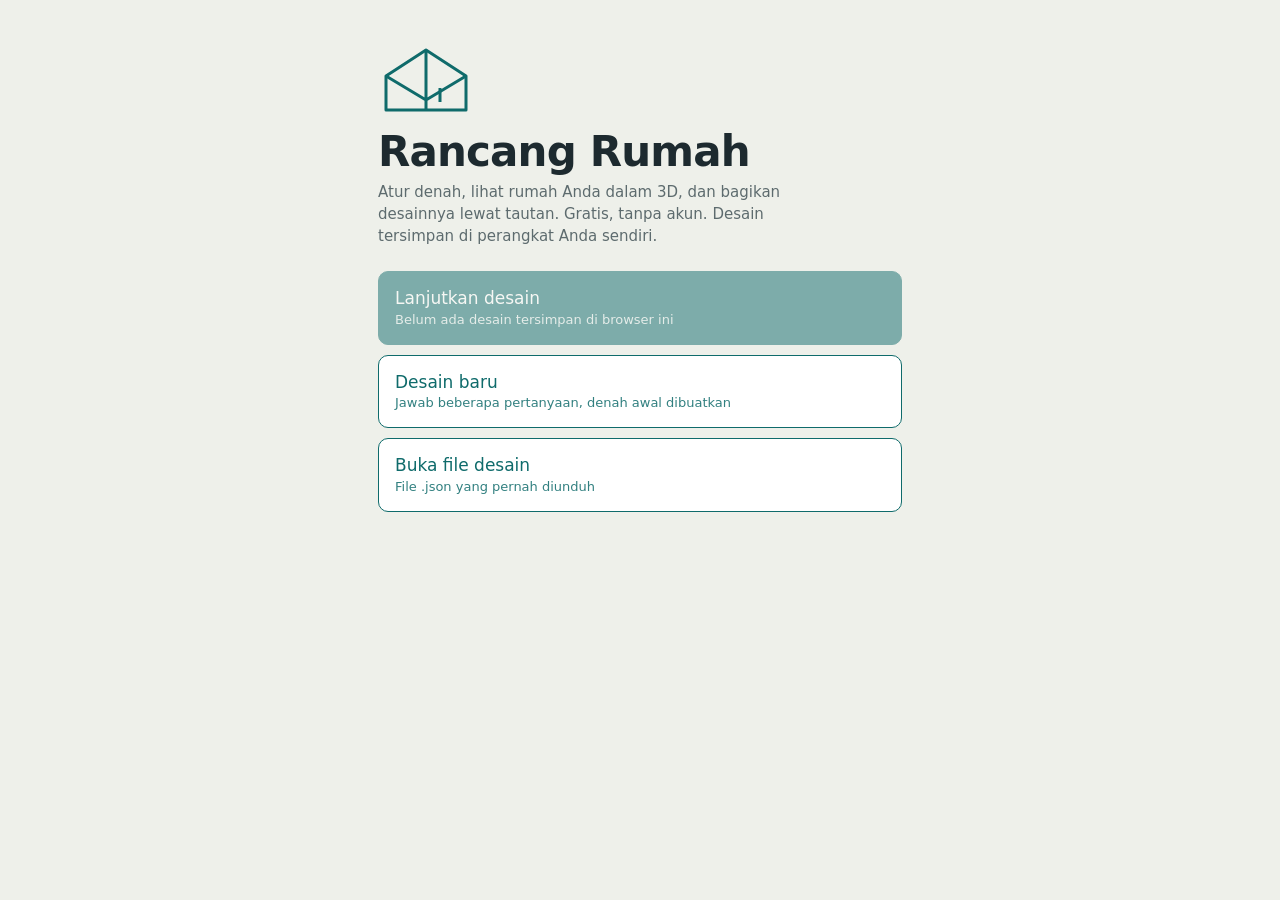
<file: index.html>
<!DOCTYPE html>
<html lang="id">
<head>
<meta charset="utf-8">
<meta name="viewport" content="width=device-width, initial-scale=1">
<title>Rancang Rumah</title>
<link rel="stylesheet" href="css/style.css">
</head>
<body style="height:auto">
<main class="home">
 <svg viewBox="0 0 96 80" fill="none" stroke="#0f6b6b" stroke-width="3" stroke-linejoin="round" aria-hidden="true">
  <path d="M8 40 48 14l40 26v34H8z"/><path d="M48 14v60M8 40l40 24 40-24"/><path d="M62 52v14"/>
 </svg>
 <h1>Rancang Rumah</h1>
 <p class="lead">Atur denah, lihat rumah Anda dalam 3D, dan bagikan desainnya lewat tautan. Gratis, tanpa akun. Desain tersimpan di perangkat Anda sendiri.</p>
 <div class="acts">
  <button id="cont" class="big pri">Lanjutkan desain<small id="contS"></small></button>
  <button id="new" class="big">Desain baru<small>Jawab beberapa pertanyaan, denah awal dibuatkan</small></button>
  <button id="open" class="big">Buka file desain<small>File .json yang pernah diunduh</small></button>
 </div>
 <input type="file" id="fi" accept=".json,application/json" hidden>
 <h2 id="lh" hidden>Desain tersimpan</h2>
 <div id="list"></div>
</main>
<dialog id="dlg">
 <h3>Desain baru</h3>
 <label class="f">Nama desain<input type="text" id="nn" placeholder="Rumah saya" maxlength="60"></label>
 <div class="g2" style="margin-top:8px">
  <label class="f">Lebar lahan (m)<input type="number" id="nw" value="10" min="5" step="0.5"></label>
  <label class="f">Panjang lahan (m)<input type="number" id="nd" value="15" min="6" step="0.5"></label>
  <label class="f">Jumlah lantai<select id="nl"><option value="1" selected>1 lantai</option><option value="2">2 lantai</option></select></label><label class="f">Ukuran ruangan<select id="nu"><option value="hemat">Hemat</option><option value="standar" selected>Standar</option><option value="luas">Luas</option></select></label><label class="f">Kamar tidur<select id="nk"><option value="1">1</option><option value="2">2</option><option value="3" selected>3</option><option value="4">4</option><option value="5">5</option><option value="6">6</option></select></label><label class="f">Kamar mandi<select id="nm"><option value="1">1</option><option value="2" selected>2</option><option value="3">3</option><option value="4">4</option></select></label><label class="f">Carport<select id="nc"><option value="0">Tidak ada</option><option value="1" selected>1 mobil</option><option value="2">2 mobil</option></select></label><label class="f">Dapur<select id="nkd"><option value="tertutup" selected>Tertutup</option><option value="terbuka">Terbuka (menyatu dengan ruang makan)</option></select></label>
 </div>
 <div class="mut" style="margin:10px 0 4px">Ruangan lain</div>
 <div class="g2"><label class="ck"><input type="checkbox" id="c_teras" checked> Teras</label><label class="ck"><input type="checkbox" id="c_tamu" checked> Ruang tamu</label><label class="ck"><input type="checkbox" id="c_kel" checked> Ruang keluarga</label><label class="ck"><input type="checkbox" id="c_makan" checked> Ruang makan</label><label class="ck"><input type="checkbox" id="c_dapur" checked> Dapur</label><label class="ck"><input type="checkbox" id="c_kerja"> Ruang kerja</label><label class="ck"><input type="checkbox" id="c_musala"> Musala</label><label class="ck"><input type="checkbox" id="c_gudang"> Gudang</label><label class="ck"><input type="checkbox" id="c_cuci"> Area cuci dan jemur</label><label class="ck"><input type="checkbox" id="c_balkon"> Balkon (lantai 2)</label></div>
 <label class="ck" style="margin-top:8px"><input type="checkbox" id="c_furn" checked> Isi perabot dasar otomatis</label>
 <label class="f" style="margin-top:8px">Mulai dari<select id="ns"><option value="jawaban">Sesuai jawaban di atas</option><option value="kosong">Lahan kosong</option></select></label>
 <p class="mut" style="margin:10px 0 0">Hasilnya draf awal. Semua ruangan dan perabot bisa digeser dan diubah di editor.</p>
 <div class="row" style="margin-top:12px;justify-content:flex-end"><button id="cancel">Batal</button><button id="ok" class="pri">Buat desain</button></div>
</dialog>
<script src="js/storage.js"></script>
<script src="js/template.js"></script>
<script src="js/home.js"></script>
</body>
</html>
</file>
<file: css/style.css>
:root{--bg:#eef0ea;--ink:#1d2a2f;--mut:#5d6b6e;--line:#cdd4cc;--acc:#0f6b6b;--accd:#0a4f4f;--warn:#b3541e;--card:#fbfbf8}
*{box-sizing:border-box}
html,body{margin:0;height:100%;font:15px/1.45 system-ui,-apple-system,"Segoe UI",Roboto,sans-serif;color:var(--ink);background:var(--bg)}
button,select,input{font:inherit;color:inherit}
button{border:1px solid var(--acc);background:#fff;color:var(--acc);padding:6px 10px;border-radius:6px;cursor:pointer}
button:hover:not(:disabled){background:#e6f2f1}
button:disabled{opacity:.5;cursor:default}
button.pri{background:var(--acc);color:#fff}
button.pri:hover:not(:disabled){background:var(--accd)}
button.danger{border-color:var(--warn);color:var(--warn)}
:focus-visible{outline:2px solid var(--acc);outline-offset:1px}
input[type=text],input[type=number],select{width:100%;padding:6px 8px;border:1px solid var(--line);border-radius:6px;background:#fff}
input[type=color]{width:100%;height:34px;padding:2px;border:1px solid var(--line);border-radius:6px;background:#fff}
label.f{display:flex;flex-direction:column;font-size:12px;color:var(--mut);gap:2px}
.g2{display:grid;grid-template-columns:1fr 1fr;gap:8px}
.row{display:flex;gap:6px;flex-wrap:wrap}
.mut{color:var(--mut);font-size:13px}
/* beranda */
.home{max-width:560px;margin:0 auto;padding:36px 18px 60px;height:auto}
.home svg{width:96px;height:auto;display:block}
.home h1{font-size:42px;line-height:1.05;margin:14px 0 8px;letter-spacing:-.02em}
.lead{color:var(--mut);margin:0 0 24px;max-width:46ch}
.acts{display:grid;gap:10px}
.big{display:block;width:100%;text-align:left;padding:14px 16px;font-size:17px;border-radius:10px}
.big small{display:block;font-size:13px;font-weight:400;opacity:.85}
.home h2{font-size:15px;margin:28px 0 0}
.proj{display:flex;justify-content:space-between;align-items:center;gap:10px;padding:10px 12px;border:1px solid var(--line);border-radius:8px;background:var(--card);margin-top:8px}
dialog{border:1px solid var(--line);border-radius:10px;max-width:420px;width:calc(100% - 28px);padding:16px;background:var(--card)}
dialog::backdrop{background:rgba(29,42,47,.4)}
dialog h3{margin:0 0 10px}
/* editor */
#app{display:grid;grid-template-columns:1fr 350px;height:100dvh}
#stage{position:relative;min-height:0;background:#dfe6e4}
#cv{width:100%;height:100%;display:block;touch-action:none;cursor:grab}
#bar{position:absolute;left:10px;top:10px;display:flex;gap:6px;flex-wrap:wrap;align-items:center}
#bar button,#bar label{background:rgba(255,255,255,.92);border-radius:6px;font-size:13px}
#bar label{padding:6px 9px;border:1px solid var(--line);cursor:pointer;display:flex;gap:5px;align-items:center}
#hint{position:absolute;left:10px;bottom:8px;right:10px;font-size:12px;color:var(--mut);pointer-events:none}
#panel{overflow:auto;padding:14px;border-left:1px solid var(--line);background:var(--card)}
#panel a{color:var(--acc);font-size:13px}
#panel h2{font-size:14px;margin:18px 0 8px;padding-top:12px;border-top:1px solid var(--line)}
#chips button{padding:4px 9px}
#chips button.on{background:var(--acc);color:#fff}
#info{font-size:13px;margin-top:10px}
.warn{color:var(--warn);margin-top:4px}
#status{font-size:12px;color:var(--mut);margin-top:6px;min-height:18px}
@media(max-width:760px){#app{grid-template-columns:1fr;grid-template-rows:52dvh 1fr}#panel{border-left:0;border-top:1px solid var(--line)}}
dialog{max-height:92dvh;overflow:auto}
.ck{display:flex;gap:6px;align-items:center;font-size:14px}
#bar button.on{background:var(--acc);color:#fff}
</file>
